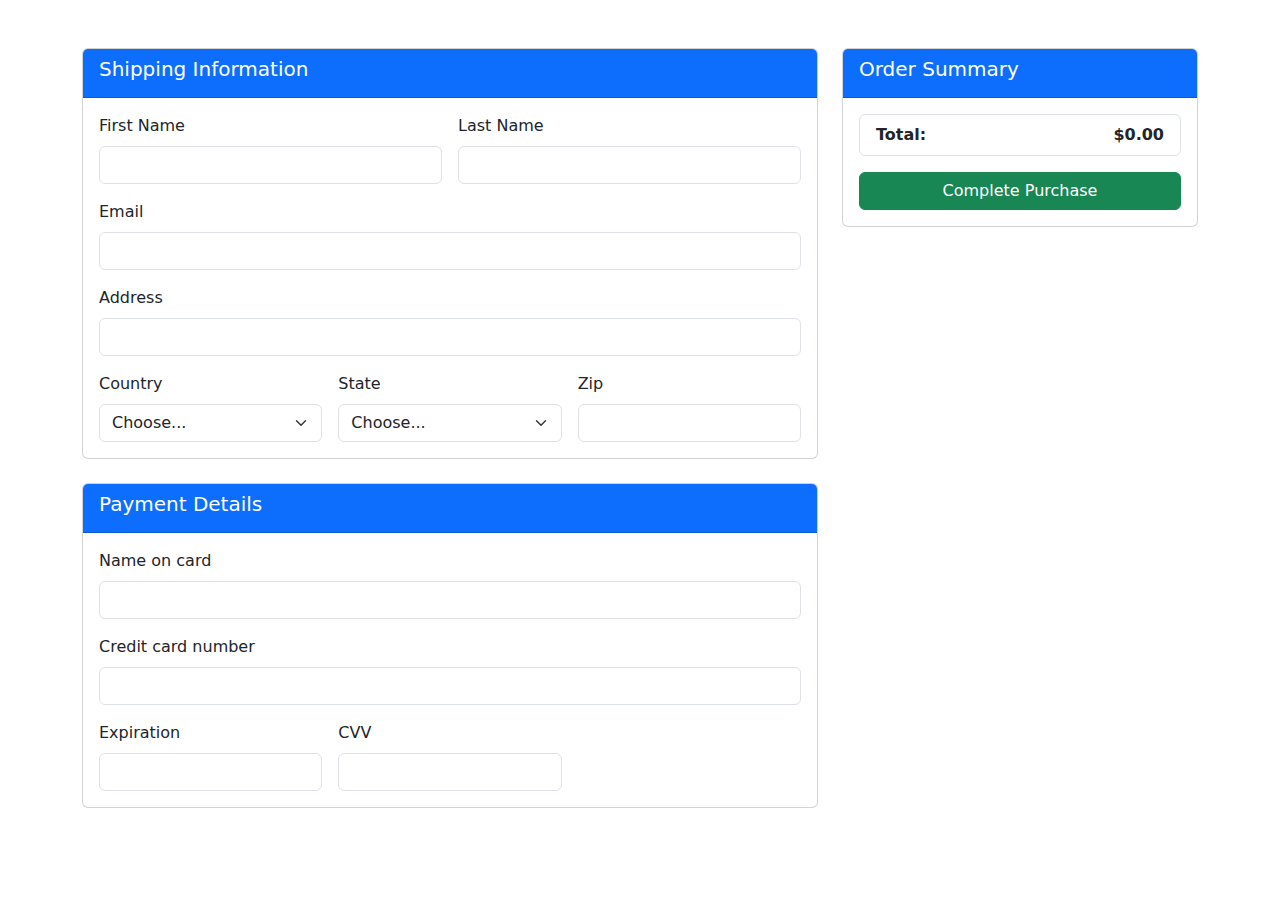
<file: mini project/checkout.html>
<!DOCTYPE html>
<html lang="en">
<head>
    <meta charset="UTF-8">
    <meta name="viewport" content="width=device-width, initial-scale=1.0">
    <title>Checkout - ShopSmart</title>
    <link href="https://cdn.jsdelivr.net/npm/bootstrap@5.3.0/dist/css/bootstrap.min.css" rel="stylesheet">
    <link rel="stylesheet" href="css/style.css">
</head>
<body>
    <!-- Navigation Bar (Same as other pages) -->

    <div class="container my-5">
        <div class="row">
            <!-- Shipping Form -->
            <div class="col-md-8">
                <div class="card mb-4">
                    <div class="card-header bg-primary text-white">
                        <h5>Shipping Information</h5>
                    </div>
                    <div class="card-body">
                        <form id="checkout-form">
                            <div class="row g-3">
                                <div class="col-md-6">
                                    <label for="firstName" class="form-label">First Name</label>
                                    <input type="text" class="form-control" id="firstName" required>
                                </div>
                                <div class="col-md-6">
                                    <label for="lastName" class="form-label">Last Name</label>
                                    <input type="text" class="form-control" id="lastName" required>
                                </div>
                                <div class="col-12">
                                    <label for="email" class="form-label">Email</label>
                                    <input type="email" class="form-control" id="email" required>
                                </div>
                                <div class="col-12">
                                    <label for="address" class="form-label">Address</label>
                                    <input type="text" class="form-control" id="address" required>
                                </div>
                                <div class="col-md-4">
                                    <label for="country" class="form-label">Country</label>
                                    <select class="form-select" id="country" required>
                                        <option value="">Choose...</option>
                                        <option>United States</option>
                                        <option>Canada</option>
                                        <option>UK</option>
                                    </select>
                                </div>
                                <div class="col-md-4">
                                    <label for="state" class="form-label">State</label>
                                    <select class="form-select" id="state" required>
                                        <option value="">Choose...</option>
                                        <option>California</option>
                                        <option>New York</option>
                                        <option>Texas</option>
                                    </select>
                                </div>
                                <div class="col-md-4">
                                    <label for="zip" class="form-label">Zip</label>
                                    <input type="text" class="form-control" id="zip" required>
                                </div>
                            </div>
                        </form>
                    </div>
                </div>

                <div class="card">
                    <div class="card-header bg-primary text-white">
                        <h5>Payment Details</h5>
                    </div>
                    <div class="card-body">
                        <div class="row g-3">
                            <div class="col-12">
                                <label for="cc-name" class="form-label">Name on card</label>
                                <input type="text" class="form-control" id="cc-name" required>
                            </div>
                            <div class="col-12">
                                <label for="cc-number" class="form-label">Credit card number</label>
                                <input type="text" class="form-control" id="cc-number" required>
                            </div>
                            <div class="col-md-4">
                                <label for="cc-expiration" class="form-label">Expiration</label>
                                <input type="text" class="form-control" id="cc-expiration" required>
                            </div>
                            <div class="col-md-4">
                                <label for="cc-cvv" class="form-label">CVV</label>
                                <input type="text" class="form-control" id="cc-cvv" required>
                            </div>
                        </div>
                    </div>
                </div>
            </div>

            <!-- Order Summary -->
            <div class="col-md-4">
                <div class="card mb-4">
                    <div class="card-header bg-primary text-white">
                        <h5>Order Summary</h5>
                    </div>
                    <div class="card-body">
                        <ul class="list-group mb-3" id="checkout-items">
                            <!-- Cart items will be populated here -->
                        </ul>
                        <div class="d-grid">
                            <button class="btn btn-success" type="submit" form="checkout-form">
                                Complete Purchase
                            </button>
                        </div>
                    </div>
                </div>
            </div>
        </div>
    </div>

    <script src="https://cdn.jsdelivr.net/npm/bootstrap@5.3.0/dist/js/bootstrap.bundle.min.js"></script>
    <script src="js/cart.js"></script>
    <script>
        // Display cart items in checkout
        document.addEventListener('DOMContentLoaded', () => {
            const cart = JSON.parse(sessionStorage.getItem('cart')) || [];
            const itemsList = document.getElementById('checkout-items');
            
            cart.forEach(item => {
                const li = document.createElement('li');
                li.className = 'list-group-item d-flex justify-content-between';
                li.innerHTML = `
                    <span>${item.name} (x${item.quantity})</span>
                    <span>$${(item.price * item.quantity).toFixed(2)}</span>
                `;
                itemsList.appendChild(li);
            });

            // Add total row
            const total = cart.reduce((sum, item) => sum + (item.price * item.quantity), 0);
            const li = document.createElement('li');
            li.className = 'list-group-item d-flex justify-content-between fw-bold';
            li.innerHTML = `
                <span>Total:</span>
                <span>$${total.toFixed(2)}</span>
            `;
            itemsList.appendChild(li);
        });
    </script>
</body>
</html>
</file>
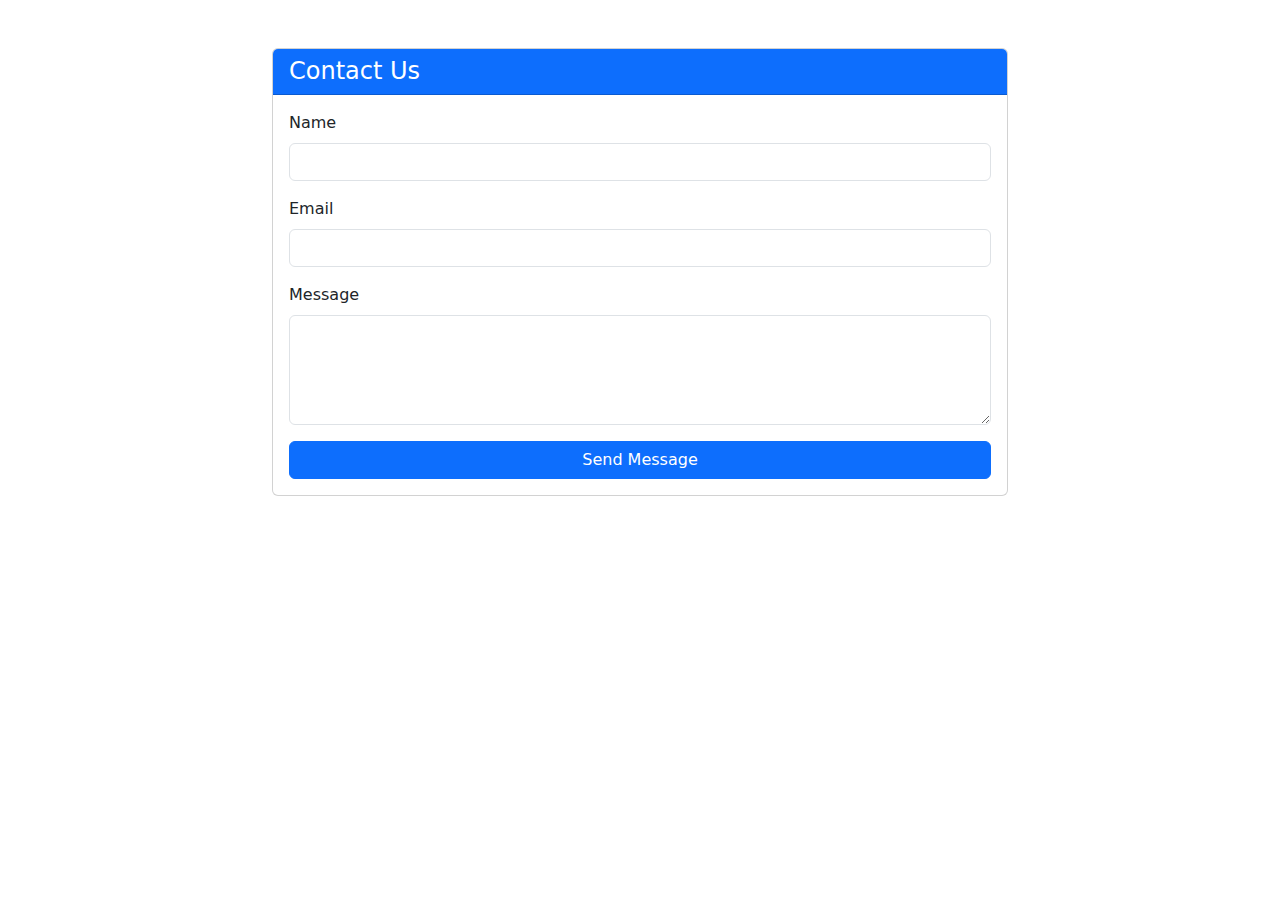
<file: mini project/contact.html>
<!DOCTYPE html>
<html lang="en">
<head>
    <meta charset="UTF-8">
    <meta name="viewport" content="width=device-width, initial-scale=1.0">
    <title>Contact Us - ShopSmart</title>
    <link rel="stylesheet" href="https://cdn.jsdelivr.net/npm/bootstrap@5.2.0-beta1/dist/css/bootstrap.min.css">
    <link rel="stylesheet" href="css/style.css">
</head>
<body>
    <!-- Navigation Bar (Same as index.html) -->

    <div class="container my-5">
        <div class="row justify-content-center">
            <div class="col-md-8">
                <div class="card">
                    <div class="card-header bg-primary text-white">
                        <h4 class="mb-0">Contact Us</h4>
                    </div>
                    <div class="card-body">
                        <form id="contact-form">
                            <div class="mb-3">
                                <label for="name" class="form-label">Name</label>
                                <input type="text" class="form-control" id="name" required>
                            </div>
                            <div class="mb-3">
                                <label for="email" class="form-label">Email</label>
                                <input type="email" class="form-control" id="email" required>
                            </div>
                            <div class="mb-3">
                                <label for="message" class="form-label">Message</label>
                                <textarea class="form-control" id="message" rows="4" required></textarea>
                            </div>
                            <button type="submit" class="btn btn-primary w-100">Send Message</button>
                        </form>
                    </div>
                </div>
            </div>
        </div>
    </div>

    <script src="https://cdn.jsdelivr.net/npm/bootstrap@5.2.0-beta1/dist/js/bootstrap.bundle.min.js"></script>
</body>
</html>
</file>
<file: mini project/css/style.css>
.main-navbar {
    border-bottom: 1px solid #ccc;
}

.main-navbar .top-navbar {
    background-color: #2874f0;
    padding-top: 10px;
    padding-bottom: 10px;
}

.main-navbar .top-navbar .brand-name {
    color: #fff;
}

.main-navbar .top-navbar .nav-link {
    color: #fff;
    font-size: 16px;
    font-weight: 500;
}

.product-card {
    background-color: #fff;
    border: 1px solid #ccc;
    margin-bottom: 24px;
}

.product-card .product-card-img {
    max-height: 260px;
    overflow: hidden;
    border-bottom: 1px solid #ccc;
}

.product-card .product-card-img img {
    width: 100%;
}

.product-card .product-card-body {
    padding: 10px 10px;
}

.product-card .product-card-body .product-brand {
    font-size: 14px;
    margin-bottom: 4px;
    color: #937979;
}

.product-card .product-card-body .product-name {
    font-size: 20px;
    font-weight: 600;
    color: #000;
}

.product-card .product-card-body .selling-price {
    font-size: 22px;
    color: #000;
    font-weight: 600;
    margin-right: 8px;
}

.product-card .product-card-body .original-price {
    font-size: 18px;
    color: #937979;
    text-decoration: line-through;
}

/* Add more styles as needed */
/* Carousel Styles */
.carousel {
    max-height: 600px;
    overflow: hidden;
}

.carousel-item {
    height: 600px;
}

.carousel-item img {
    object-fit: cover;
    height: 100%;
    width: 100%;
}

.carousel-caption {
    background: rgba(0, 0, 0, 0.6);
    padding: 2rem;
    border-radius: 10px;
}

.carousel-control-prev,
.carousel-control-next {
    width: 5%;
}
</file>
